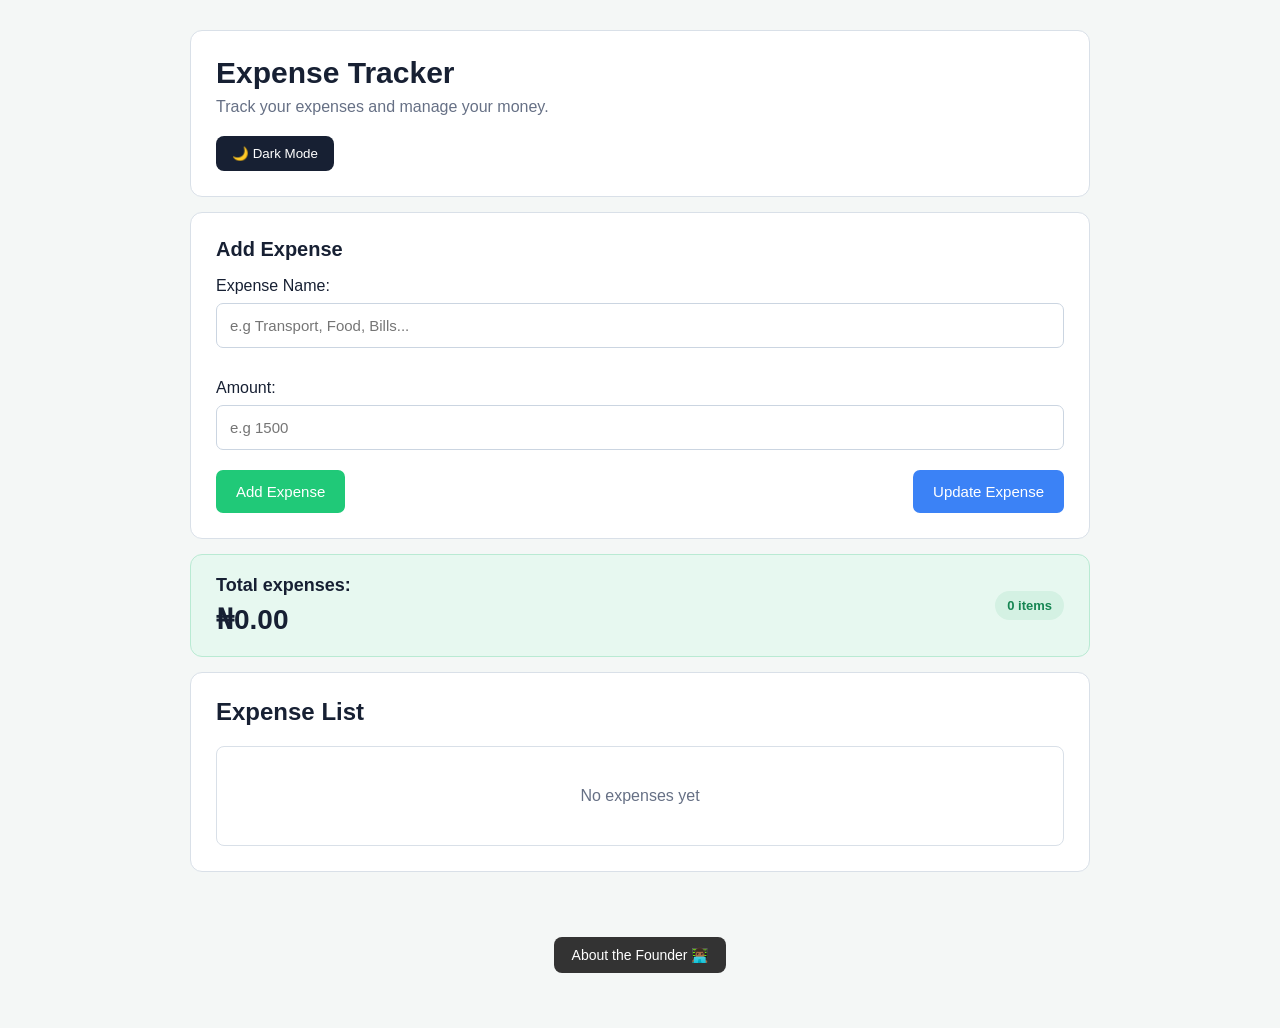
<file: index.html>
<!DOCTYPE html>
<html>
  <head>
    <link rel="stylesheet" href="expenseui.css">
    <title>Expense Tracker</title>

  </head>
  <body>
      <header>
        <h1>Expense Tracker</h1>
        <p>Track your expenses and manage your money. </p>
        <button class="theme-button">🌙 Dark Mode</button>
      </header>

      <section>
        <p>Add Expense</p>
        <p>Expense Name:</p>
        <input class="expense-name" type="text" placeholder="e.g Transport, Food, Bills...">
        <p>Amount:</p>
        <input class="expense-amount" type="number" placeholder="e.g 1500">
        
        <div class="expenses-buttons">
          <button class="add-button">Add Expense</button>
          <button class="update-button">Update Expense</button>
        </div>
        
        
      </section>

      <div class="total-expense">
        <div>
          <h2 >Total expenses:</h2>
         <p class="total-amount">$0.00</p>
        </div>
        
        <p class="expense-count">0 items</p>
      </div>

      <main>
        <h2 >Expense List</h2>
        <div  class="expense-list">
           <p class="no-expenses">No expenses yet</p>
        </div>
       
      </main>

      <footer>
  <a class="founder-link" href="about-founder.html">
    About the Founder 👨🏾‍💻
  </a>
</footer>
<script type="module" src="tracker.js"></script>
  </body>
</html>
</file>
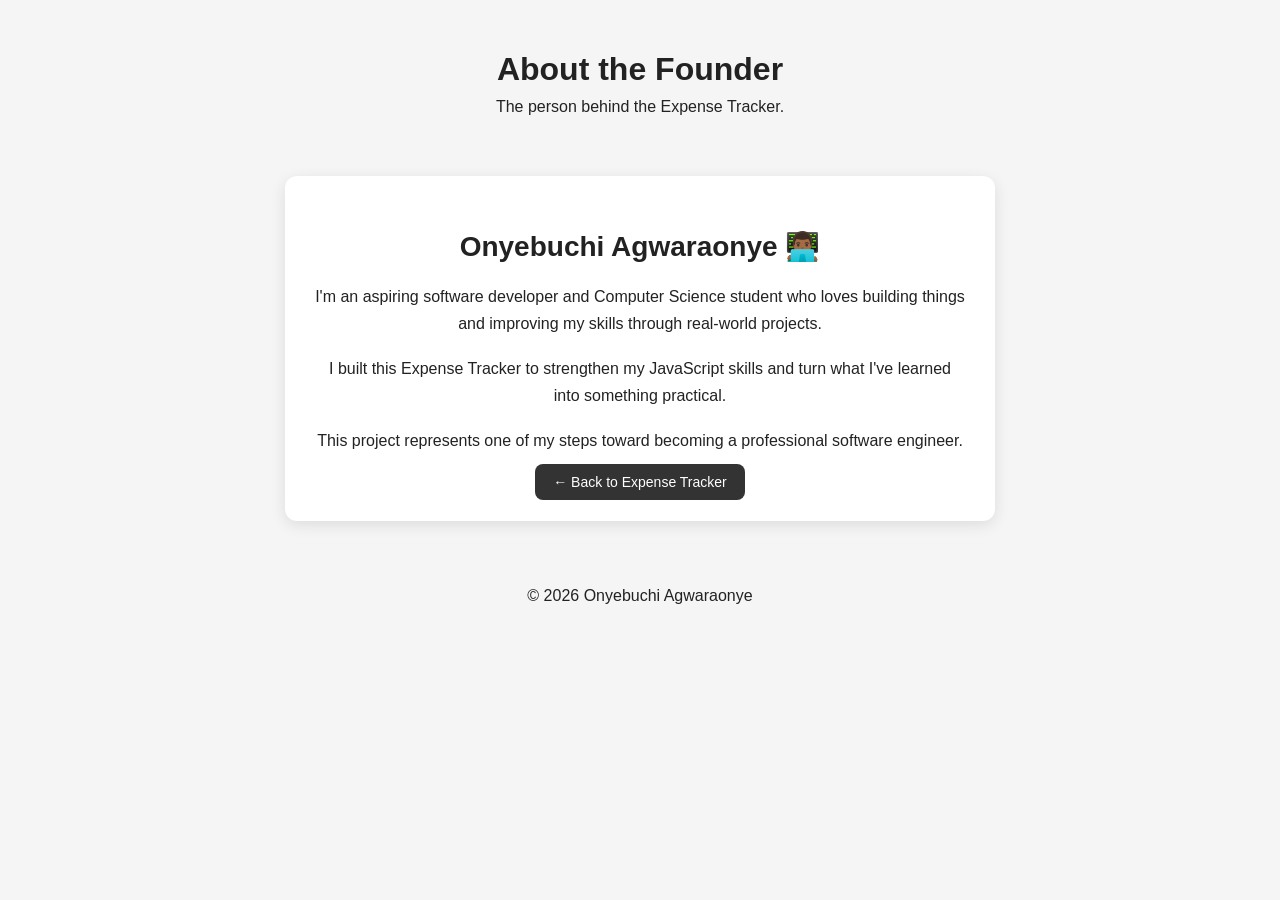
<file: about-founder.html>
<!DOCTYPE html>
<html>
  <head>
    <link rel="stylesheet" href="founder.css">
    <title>About the Founder</title>
  </head>

  <body>

    <header>
      <h1>About the Founder</h1>
      <p>The person behind the Expense Tracker.</p>

    </header>

    <main class="founder-page">

      <h2>Onyebuchi Agwaraonye 👨🏾‍💻</h2>

      <p>
        I'm an aspiring software developer and Computer Science student
        who loves building things and improving my skills through real-world
        projects.
      </p>

      <p>
        I built this Expense Tracker to strengthen my JavaScript skills
        and turn what I've learned into something practical.
      </p>

      <p>
        This project represents one of my steps toward becoming a professional
        software engineer.
      </p>

      <a href="expense-tracker.html">← Back to Expense Tracker</a>

    </main>

    <footer>
      <p>© 2026 Onyebuchi Agwaraonye</p>
    </footer>
<script>
  if (localStorage.getItem('dark-mode') === 'true') {
    document.body.classList.add('dark-mode');
  }
</script>
  </body>
</html>
</file>
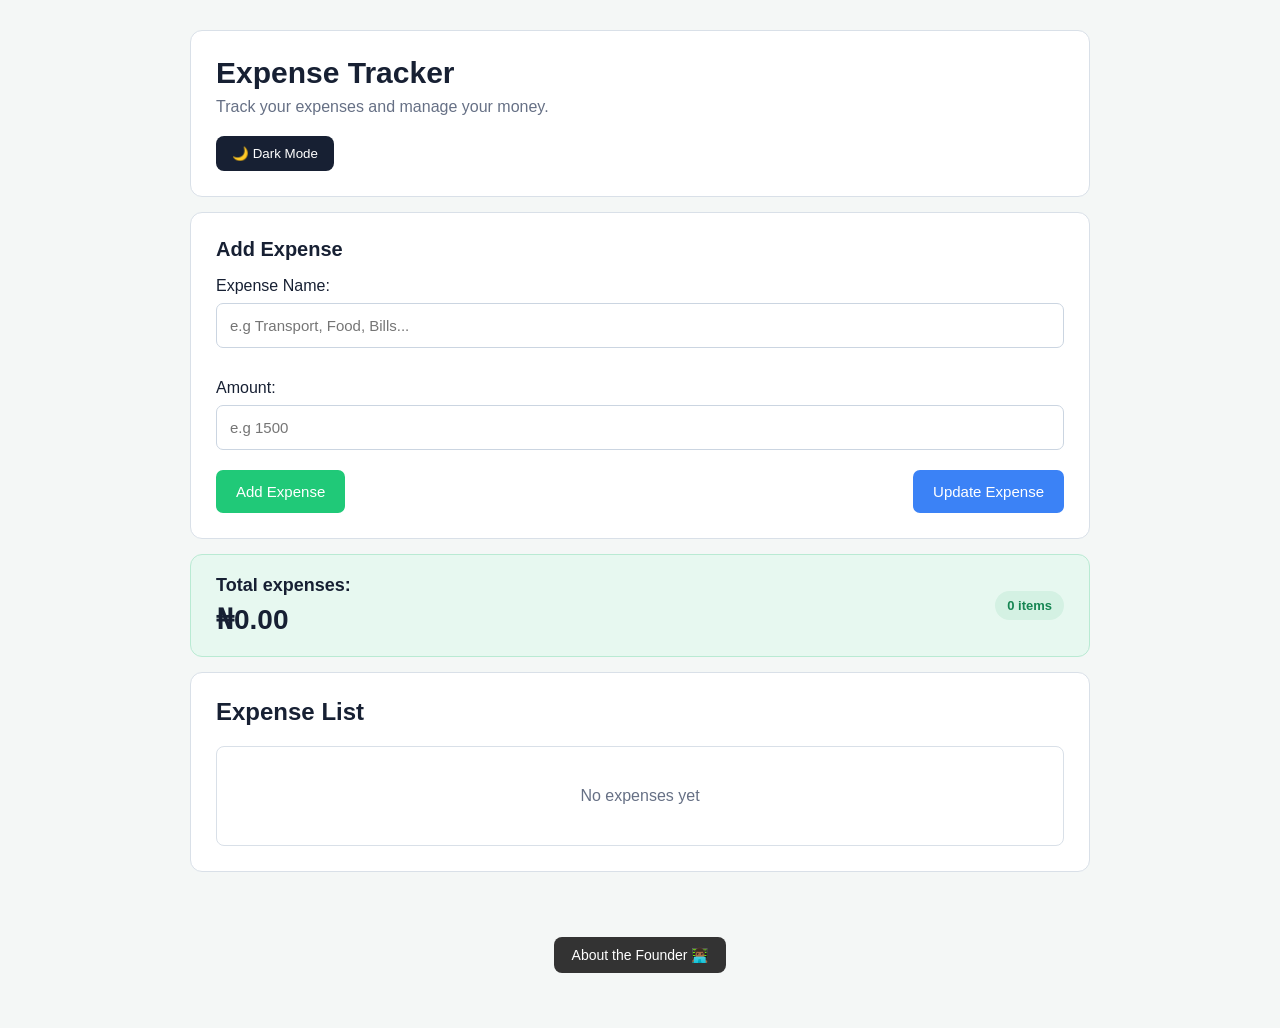
<file: expense-tracker.html>
<!DOCTYPE html>
<html>
  <head>
    <link rel="stylesheet" href="expenseui.css">
    <title>Expense Tracker</title>

  </head>
  <body>
      <header>
        <h1>Expense Tracker</h1>
        <p>Track your expenses and manage your money. </p>
        <button class="theme-button">🌙 Dark Mode</button>
      </header>

      <section>
        <p>Add Expense</p>
        <p>Expense Name:</p>
        <input class="expense-name" type="text" placeholder="e.g Transport, Food, Bills...">
        <p>Amount:</p>
        <input class="expense-amount" type="number" placeholder="e.g 1500">
        
        <div class="expenses-buttons">
          <button class="add-button">Add Expense</button>
          <button class="update-button">Update Expense</button>
        </div>
        
        
      </section>

      <div class="total-expense">
        <div>
          <h2 >Total expenses:</h2>
         <p class="total-amount">$0.00</p>
        </div>
        
        <p class="expense-count">0 items</p>
      </div>

      <main>
        <h2 >Expense List</h2>
        <div  class="expense-list">
           <p class="no-expenses">No expenses yet</p>
        </div>
       
      </main>

      <footer>
  <a class="founder-link" href="about-founder.html">
    About the Founder 👨🏾‍💻
  </a>
</footer>
<script type="module" src="tracker.js"></script>
  </body>
</html>
</file>
<file: expenseui.css>
/* =========================
   GENERAL
========================= */

* {
  box-sizing: border-box;
}

body {
  margin: 0;
  padding: 30px 20px;
  font-family: Arial, sans-serif;
  background-color: #f4f7f6;
  color: #172033;
  transition: background-color 0.3s, color 0.3s;
}

header,
section,
.total-expense,
main {
  max-width: 900px;
  margin-left: auto;
  margin-right: auto;
}

/* =========================
   HEADER
========================= */

header {
  padding: 25px;
  background-color: white;
  border: 1px solid #d9e0e8;
  border-radius: 12px;
}

header h1 {
  margin: 0 0 8px;
  font-size: 30px;
}

header p {
  margin: 0 0 20px;
  color: #667085;
}

.theme-button {
  padding: 10px 16px;
  border: none;
  border-radius: 8px;
  background-color: #172033;
  color: white;
  cursor: pointer;
}

.theme-button:hover {
  opacity: 0.85;
}

/* =========================
   ADD EXPENSE
========================= */

section {
  margin-top: 15px;
  padding: 25px;
  background-color: white;
  border: 1px solid #d9e0e8;
  border-radius: 12px;
}

section > p:first-child {
  margin-top: 0;
  font-size: 20px;
  font-weight: bold;
}

section > p {
  margin-bottom: 8px;
}

input {
  width: 100%;
  padding: 13px;
  margin-bottom: 15px;

  border: 1px solid #cbd5e1;
  border-radius: 7px;

  font-size: 15px;
}

input:focus {
  outline: 2px solid #20c978;
  border-color: transparent;
}

/* =========================
   BUTTONS
========================= */

.expenses-buttons {
  display: flex;
  justify-content: space-between;
  align-items: center;
  margin-top: 5px;
}

.add-button,
.update-button {
  padding: 13px 20px;
  border: none;
  border-radius: 7px;
  color: white;
  font-size: 15px;
  cursor: pointer;
}

.add-button {
  background-color: #20c978;
}

.update-button {
  background-color: #3b82f6;
}

.add-button:hover {
  background-color: #18ad66;
}

.update-button:hover {
  background-color: #2563eb;
}

/* =========================
   TOTAL EXPENSE
========================= */

.total-expense {
  margin-top: 15px;
  padding: 20px 25px;

  display: flex;
  justify-content: space-between;
  align-items: center;

  background-color: #e7f8f0;
  border: 1px solid #b9ead3;
  border-radius: 12px;
}

.total-expense h2 {
  margin: 0 0 7px;
  font-size: 18px;
}

.total-amount {
  margin: 0;
  font-size: 28px;
  font-weight: bold;
}

.expense-count {
  margin: 0;
  padding: 7px 12px;

  border-radius: 20px;

  background-color: #d4f1e3;
  color: #168653;

  font-size: 13px;
  font-weight: bold;
}

/* =========================
   EXPENSE LIST
========================= */

main {
  margin-top: 15px;
  padding: 25px;

  background-color: white;
  border: 1px solid #d9e0e8;
  border-radius: 12px;
}

main > h2 {
  margin-top: 0;
}

.expense-list {
  overflow: hidden;
  border: 1px solid #d9e0e8;
  border-radius: 8px;
}

.expense-item {
  display: grid;
  grid-template-columns: 1.5fr 1fr 1fr auto auto;
  gap: 15px;
  align-items: center;

  padding: 17px;

  border-bottom: 1px solid #e1e5eb;
}

.expense-item:last-child {
  border-bottom: none;
}

/* =========================
   DELETE / EDIT
========================= */

.delete-button,
.edit-button {
  padding: 8px 12px;
  border-radius: 6px;
  background-color: transparent;
  cursor: pointer;
}

.delete-button {
  border: 1px solid #ef4444;
  color: #ef4444;
}

.edit-button {
  border: 1px solid #3b82f6;
  color: #3b82f6;
}

.delete-button:hover {
  background-color: #ef4444;
  color: white;
}

.edit-button:hover {
  background-color: #3b82f6;
  color: white;
}

/* =========================
   NO EXPENSES
========================= */

.no-expenses {
  padding: 40px;
  margin: 0;

  text-align: center;
  color: #667085;
}

/* =========================
   DARK MODE
========================= */

.dark-mode {
  background-color: #09111f;
  color: #f1f5f9;
}

.dark-mode header,
.dark-mode section,
.dark-mode main {
  background-color: #101b2b;
  border-color: #26364b;
}

.dark-mode header p,
.dark-mode .no-expenses {
  color: #94a3b8;
}

.dark-mode input {
  background-color: #0b1524;
  color: white;
  border-color: #334155;
}

.dark-mode input::placeholder {
  color: #64748b;
}

.dark-mode .theme-button {
  background-color: #f1f5f9;
  color: #172033;
}

.dark-mode .total-expense {
  background-color: #073528;
  border-color: #126b4c;
}

.dark-mode .expense-count {
  background-color: #126b4c;
  color: #b8f5d7;
}

.dark-mode .expense-list {
  border-color: #26364b;
}

.dark-mode .expense-item {
  border-color: #26364b;
}

/* =========================
   MOBILE
========================= */

@media (max-width: 650px) {

  body {
    padding: 15px;
  }

  header,
  section,
  main,
  .total-expense {
    padding: 18px;
  }

  header h1 {
    font-size: 24px;
  }

  .expenses-buttons {
    gap: 10px;
  }

  .add-button,
  .update-button {
    flex: 1;
  }

  .expense-item {
    grid-template-columns: 1fr;
    gap: 8px;
  }

  .delete-button,
  .edit-button {
    width: 100%;
  }
}
footer {
  text-align: center;
  margin-top: 40px;
  padding: 25px;
}

.founder-link {
  display: inline-block;
  padding: 10px 18px;
  border-radius: 8px;
  background-color: #333;
  color: white;
  text-decoration: none;
  font-size: 14px;
}

.founder-link:hover {
  opacity: 0.8;
}
</file>
<file: founder.css>
/* About Founder Page */

body {
  margin: 0;
  font-family: Arial, sans-serif;
  background-color: #f5f5f5;
  color: #222;
}

header {
  text-align: center;
  padding: 30px 20px;
}

header h1 {
  margin-bottom: 10px;
}

header p {
  margin: 0;
}

.founder-page {
  max-width: 650px;
  margin: 30px auto;
  padding: 30px;
  text-align: center;
  background-color: white;
  border-radius: 12px;
  box-shadow: 0 4px 15px rgba(0, 0, 0, 0.1);
}

.founder-page h2 {
  margin-bottom: 20px;
  font-size: 28px;
}

.founder-page p {
  line-height: 1.7;
  margin-bottom: 18px;
}

/* Back to Expense Tracker */

.founder-page a {
  color: inherit;
  text-decoration: none;
  font-size: 14px;
  padding: 10px 18px;
  border-radius: 8px;
  background-color: #333;
  color: white;

}

.founder-page a:hover {
  text-decoration: underline;
}

footer {
  text-align: center;
  margin-top: 30px;
  padding: 20px;
}

/* Dark mode */

.dark-mode {
  background-color: #222;
  color: white;
}

.dark-mode .founder-page {
  background-color: #333;
  color: white;
}

.dark-mode footer {
  color: white;
}
</file>
